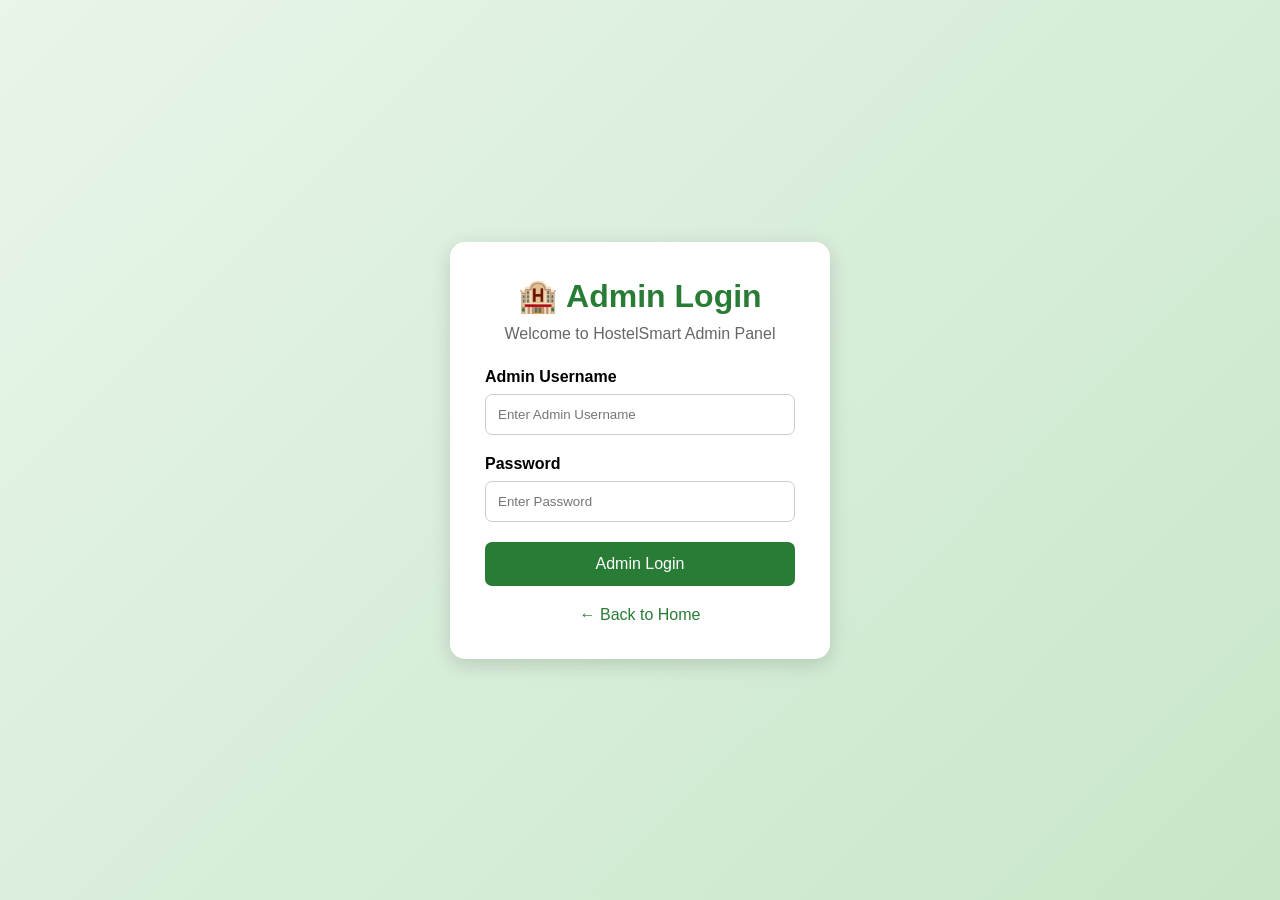
<file: admin-login.html>
<!DOCTYPE html>
<html lang="en">
<head>
    <meta charset="UTF-8">
    <meta name="viewport" content="width=device-width, initial-scale=1.0">

    <title>Admin Login - HostelSmart</title>

    <link rel="stylesheet" href="admin-login.css">
</head>
<body>

    <div class="login-container">

        <h1>🏨 Admin Login</h1>
        <p>Welcome to HostelSmart Admin Panel</p>

        <form action="admin.html">

            <label for="username">Admin Username</label>
            <input type="text" id="username"
                   placeholder="Enter Admin Username" required>

            <label for="password">Password</label>
            <input type="password" id="password"
                   placeholder="Enter Password" required>

            <button type="submit">Admin Login</button>

        </form>

        <a href="index.html">← Back to Home</a>

    </div>

</body>
</html>
</file>
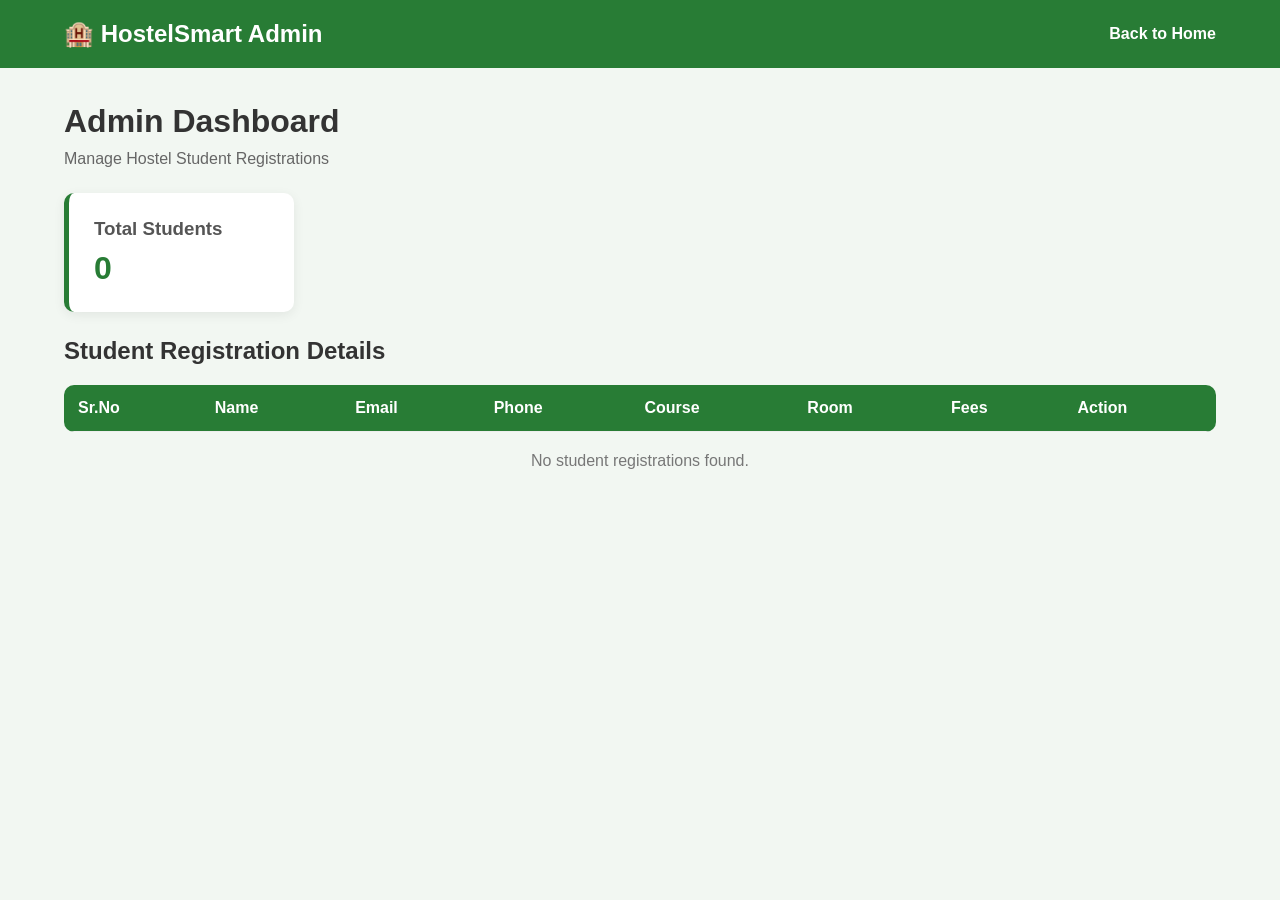
<file: admin.html>
<!DOCTYPE html>
<html lang="en">
<head>
    <meta charset="UTF-8">
    <meta name="viewport" content="width=device-width, initial-scale=1.0">
    <title>HostelSmart - Admin Dashboard</title>
    <link rel="stylesheet" href="admin.css">
</head>
<body>

<header class="header">
    <h2>🏨 HostelSmart Admin</h2>
    <a href="index.html">Back to Home</a>
</header>

<div class="container">

    <h1>Admin Dashboard</h1>
    <p>Manage Hostel Student Registrations</p>

    <div class="summary">
        <div class="summary-card">
            <h3>Total Students</h3>
            <h2 id="totalStudents">0</h2>
        </div>
    </div>

    <h2>Student Registration Details</h2>

    <div class="table-container">
        <table>
            <thead>
                <tr>
                    <th>Sr.No</th>
                    <th>Name</th>
                    <th>Email</th>
                    <th>Phone</th>
                    <th>Course</th>
                    <th>Room</th>
                    <th>Fees</th>
                    <th>Action</th>
                </tr>
            </thead>

            <tbody id="studentTable">
                <!-- Student records appear here -->
            </tbody>
        </table>
    </div>

    <p id="emptyMessage">No student registrations found.</p>

</div>

<script src="admin.js"></script>
</body>
</html>
</file>
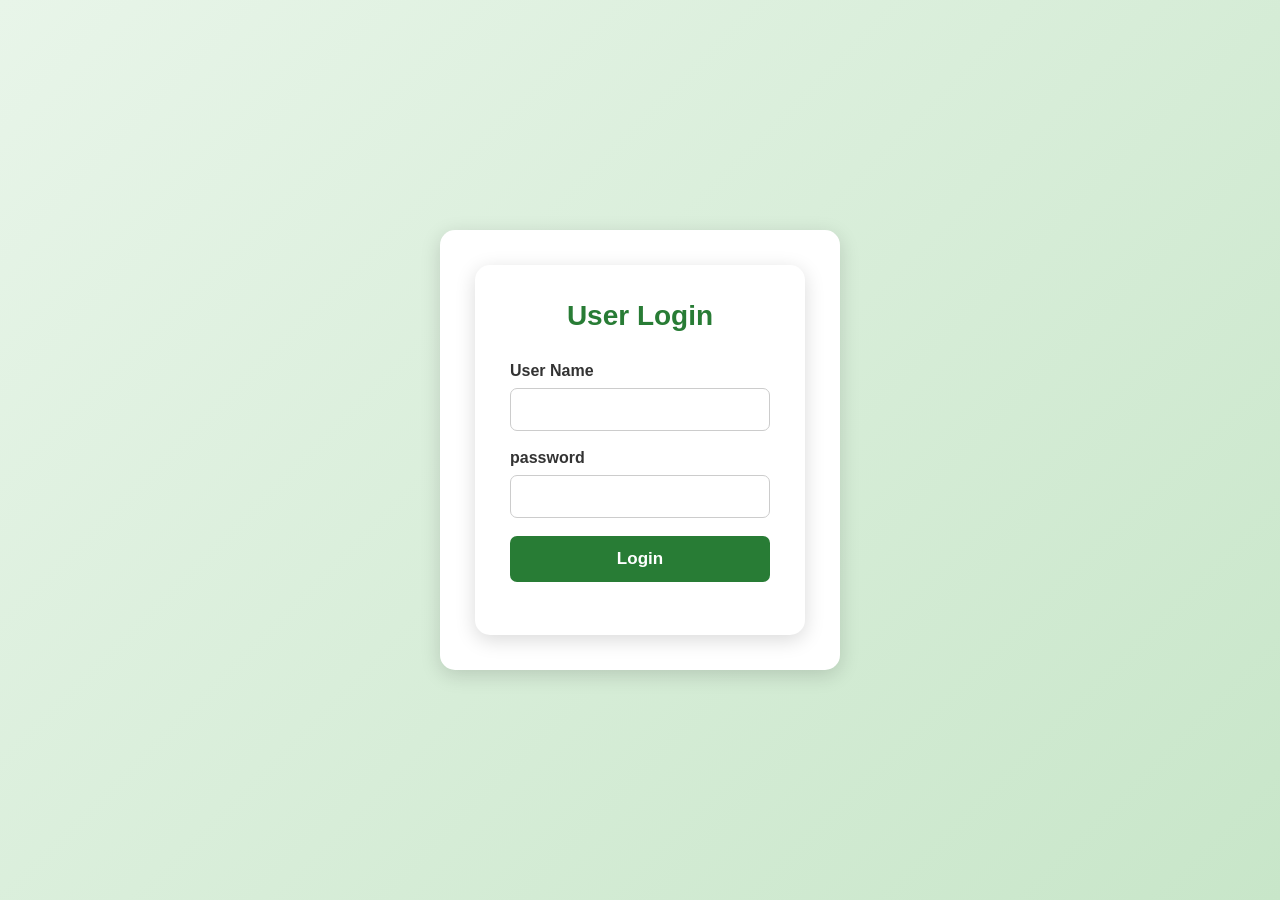
<file: login.html>
<!DOCTYPE html>
<html lang="en">
<head>
    <meta charset="UTF-8">
    <meta name="viewport" content="width=device-width, initial-scale=1.0">
    <title>Document</title>
    <link rel="stylesheet" href="login.css">
</head>
<body>
    <header>
        <header>
            <h1>User Login</h1>
            <form action="index.html">

                <!--Username-->
                <div>
                    <div>
                        <label for="Username">User Name</label>
                        <input type="text" required>
                    </div>
                </div>

                <!--password-->
                <div>
                    <div>
                        <label for="password">password</label>
                        <input type="password" required>
                    </div>
                </div>

                <!--login button-->
                <div>
                    <div>
                        <button type="submit">Login</button>
                    </div>
                </div>
        </header>
        </form>
    </header>
    
</body>
</html>
</file>
<file: admin-login.css>
* {
    margin: 0;
    padding: 0;
    box-sizing: border-box;
}

body {
    font-family: Arial, sans-serif;
    background: linear-gradient(135deg, #e8f5e9, #c8e6c9);
    min-height: 100vh;
    display: flex;
    justify-content: center;
    align-items: center;
}

.login-container {
    background: white;
    width: 380px;
    padding: 35px;
    border-radius: 15px;
    box-shadow: 0 5px 20px rgba(0,0,0,0.15);
    text-align: center;
}

h1 {
    color: #287c35;
    margin-bottom: 10px;
}

p {
    color: #666;
    margin-bottom: 25px;
}

label {
    display: block;
    text-align: left;
    margin-bottom: 8px;
    font-weight: bold;
}

input {
    width: 100%;
    padding: 12px;
    margin-bottom: 20px;
    border: 1px solid #ccc;
    border-radius: 7px;
}

input:focus {
    outline: none;
    border-color: #287c35;
}

button {
    width: 100%;
    padding: 13px;
    background: #287c35;
    color: white;
    border: none;
    border-radius: 7px;
    font-size: 16px;
    cursor: pointer;
}

button:hover {
    background: #1b5e20;
}

a {
    display: inline-block;
    margin-top: 20px;
    color: #287c35;
    text-decoration: none;
}

a:hover {
    text-decoration: underline;
}

@media(max-width: 450px) {
    .login-container {
        width: 90%;
    }
}
</file>
<file: admin.css>
* {
    margin: 0;
    padding: 0;
    box-sizing: border-box;
}

body {
    font-family: Arial, sans-serif;
    background: #f2f7f2;
    color: #333;
}

.header {
    background: #287c35;
    color: white;
    padding: 20px 5%;
    display: flex;
    justify-content: space-between;
    align-items: center;
    gap: 15px;
    flex-wrap: wrap;
}

.header a {
    color: white;
    text-decoration: none;
    font-weight: bold;
}

.container {
    padding: 35px 5%;
}

.container > p {
    color: #666;
    margin: 10px 0 25px;
}

.summary {
    margin: 25px 0;
}

.summary-card {
    background: white;
    padding: 25px;
    width: 230px;
    border-radius: 10px;
    border-left: 5px solid #287c35;
    box-shadow: 0 3px 12px #00000012;
}

.summary-card h3 {
    color: #555;
}

.summary-card h2 {
    color: #287c35;
    font-size: 32px;
    margin-top: 10px;
}

.table-container {
    overflow-x: auto;
    margin-top: 20px;
    background: white;
    border-radius: 10px;
}

table {
    width: 100%;
    min-width: 850px;
    border-collapse: collapse;
}

th, td {
    padding: 14px;
    text-align: left;
    border-bottom: 1px solid #eee;
}

th {
    background: #287c35;
    color: white;
}

tr:hover {
    background: #f1f8f1;
}

.delete-btn {
    background: #dc3545;
    color: white;
    border: none;
    padding: 8px 12px;
    border-radius: 5px;
    cursor: pointer;
}

.delete-btn:hover {
    background: #b52a37;
}

#emptyMessage {
    text-align: center;
    color: #777;
    margin-top: 20px;
}

@media(max-width: 600px) {
    .container {
        padding: 25px 12px;
    }

    .summary-card {
        width: 100%;
    }
}
</file>
<file: login.css>
/* BASIC SETTINGS */
* {
    margin: 0;
    padding: 0;
    box-sizing: border-box;
}

body {
    font-family: Arial, Helvetica, sans-serif;
    background: linear-gradient(135deg, #e8f5e9, #c8e6c9);
    min-height: 100vh;
    display: flex;
    justify-content: center;
    align-items: center;
}

/* LOGIN CONTAINER */
header {
    width: 100%;
    max-width: 400px;
    background-color: white;
    padding: 35px;
    border-radius: 15px;
    box-shadow: 0 5px 20px rgba(0, 0, 0, 0.15);
}

/* HEADING */
h1 {
    text-align: center;
    color: #287c35;
    margin-bottom: 30px;
    font-size: 28px;
}

/* FORM */
form {
    width: 100%;
}

form div {
    margin-bottom: 18px;
}

/* LABEL */
label {
    display: block;
    margin-bottom: 8px;
    color: #333;
    font-weight: bold;
}

/* INPUT */
input {
    width: 100%;
    padding: 12px;
    border: 1px solid #ccc;
    border-radius: 7px;
    font-size: 15px;
    outline: none;
}

input:focus {
    border-color: #287c35;
    box-shadow: 0 0 5px rgba(40, 124, 53, 0.3);
}

/* LOGIN BUTTON */
button {
    width: 100%;
    padding: 13px;
    background-color: #287c35;
    color: white;
    border: none;
    border-radius: 7px;
    font-size: 17px;
    font-weight: bold;
    cursor: pointer;
    transition: 0.3s;
}

button:hover {
    background-color: #1b5e20;
}

/* MOBILE RESPONSIVE */
@media (max-width: 480px) {
    header {
        width: 90%;
        padding: 25px;
    }
}
</file>
